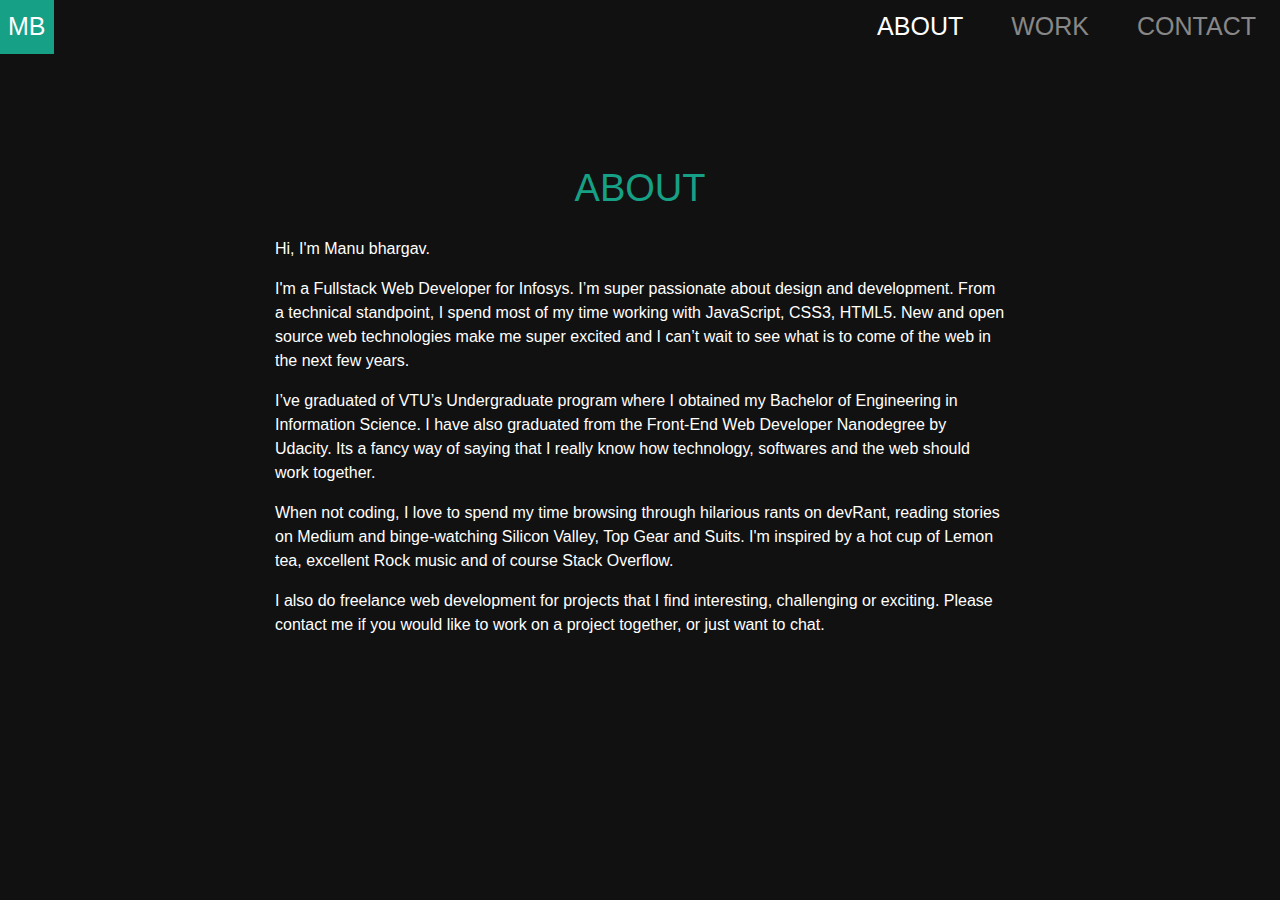
<file: about.html>
<!DOCTYPE html>
<html>
<head>
  <meta charset="utf-8">
  <meta name="viewport" content="width=device-width, initial-scale=1">
  <script src="js/jquery-3.3.1.slim.min.js"></script>
  <script src="js/popper.min.js"></script>
  <link rel="stylesheet" href="css/bootstrap.min.css">
  <script src="js/bootstrap.min.js"></script>
  <link rel="stylesheet" href="css/main.css">
  <title>Manu Bhargav | JavaScript Developer</title>
</head>
<body>
  <header>
    <nav class="navbar fixed-top navbar-expand-lg navbar-expand-md navbar-dark">
      <div class="fill-navbar-brand fill-green"><a class="navbar-brand" href="index.html">MB</a></div>
      <button class="navbar-toggler" type="button" data-toggle="collapse" data-target=".dual-collapse" aria-controls="navbarSupportedContent"
        aria-expanded="false" aria-label="Toggle navigation">
        <span class="navbar-toggler-icon"></span>
      </button>
      <div class="collapse navbar-collapse dual-collapse">
        <ul class="navbar-nav ml-auto">
          <li class="nav-item active about-nav-item">
            <a class="nav-link mx-3" href="about.html">ABOUT</a>
          </li>
          <li class="nav-item work-nav-item">
            <a class="nav-link mx-3" href="work.html">WORK</a>
          </li>
          <li class="nav-item contact-nav-item">
            <a class="nav-link mx-3" href="contact.html">CONTACT</a>
          </li>
        </ul>
      </div>
    </nav>
  </header>
  <main>
    <div class="container about-container">
      <div class="row ">
        <div class="col-2"></div>
        <div class="col-8">
          <div class="main-contact-heading paint-green">ABOUT</div>
          <p>Hi, I'm Manu bhargav.</p>
          <p>I'm a Fullstack Web Developer for Infosys. I’m super passionate about design and development. From a technical
            standpoint, I spend most of my time working with JavaScript, CSS3, HTML5. New and open source web technologies
            make me super excited and I can’t wait to see what is to come of the web in the next few years.
          </p>
          <p>I’ve graduated of VTU’s Undergraduate program where I obtained my Bachelor of Engineering in Information Science.
            I have also graduated from the Front-End Web Developer Nanodegree by Udacity. Its a fancy way of saying that I really
            know how technology, softwares and the web should work together.
          </p>
          <p>When not coding, I love to spend my time browsing through hilarious rants on devRant, reading stories on Medium
            and binge-watching Silicon Valley, Top Gear and Suits. I'm inspired by a hot cup of Lemon tea, excellent Rock
            music and of course Stack Overflow.
          </p>
          I also do freelance web development for projects that I find interesting, challenging or exciting. Please contact me if you
          would like to work on a project together, or just want to chat.
        </div>
        <div class="col-2"></div>
      </div>
    </div>
  </main>
</body>
</html>
</file>
<file: css/main.css>
* {
    background-color: #111 !important;
    color: white;
}

header {
    margin-bottom: 60px;
    font-size: 25px;
}

.navbar {
    padding: 0px;
    font-weight: 500;
}

.navbar-brand {
    font-size: 25px;
}

main {
    height: 80vh;
}

.fill-navbar-brand {
    margin: 0px;
}

.fill-navbar-brand a {
    margin: 0px;
    padding: 8px;
}

.fill-red a {
    background-color: #e74c3c !important;
}

.fill-blue a {
    background-color: #2980b9 !important;
}

.fill-green a {
    background-color: #16a085 !important;
}

.main-contact-heading {
    font-size:38px;
    text-align: center;
    padding-bottom: 20px;
}

.sub-contact-heading {
    font-size:24px;
    text-align: left;
    padding-bottom: 20px;
}

.contact-container-content {
    margin-bottom: 70px;
}

.contact-details {
    padding: 0px 20px;
    color: #2980b9;
}

.paint-red {
    color: #e74c3c;
}

.paint-green {
    color:#16a085;
}

.paint-blue {
    color:#2980b9;
}

.about-nav-item:hover {
    border-bottom: 4px solid #16a085;
}

.work-nav-item:hover {
    border-bottom: 4px solid #e74c3c;
}

.contact-nav-item:hover {
    border-bottom: 4px solid #2980b9;
}

.about-container, .work-container, .contact-container {
    padding-top: 100px;
}
</file>
